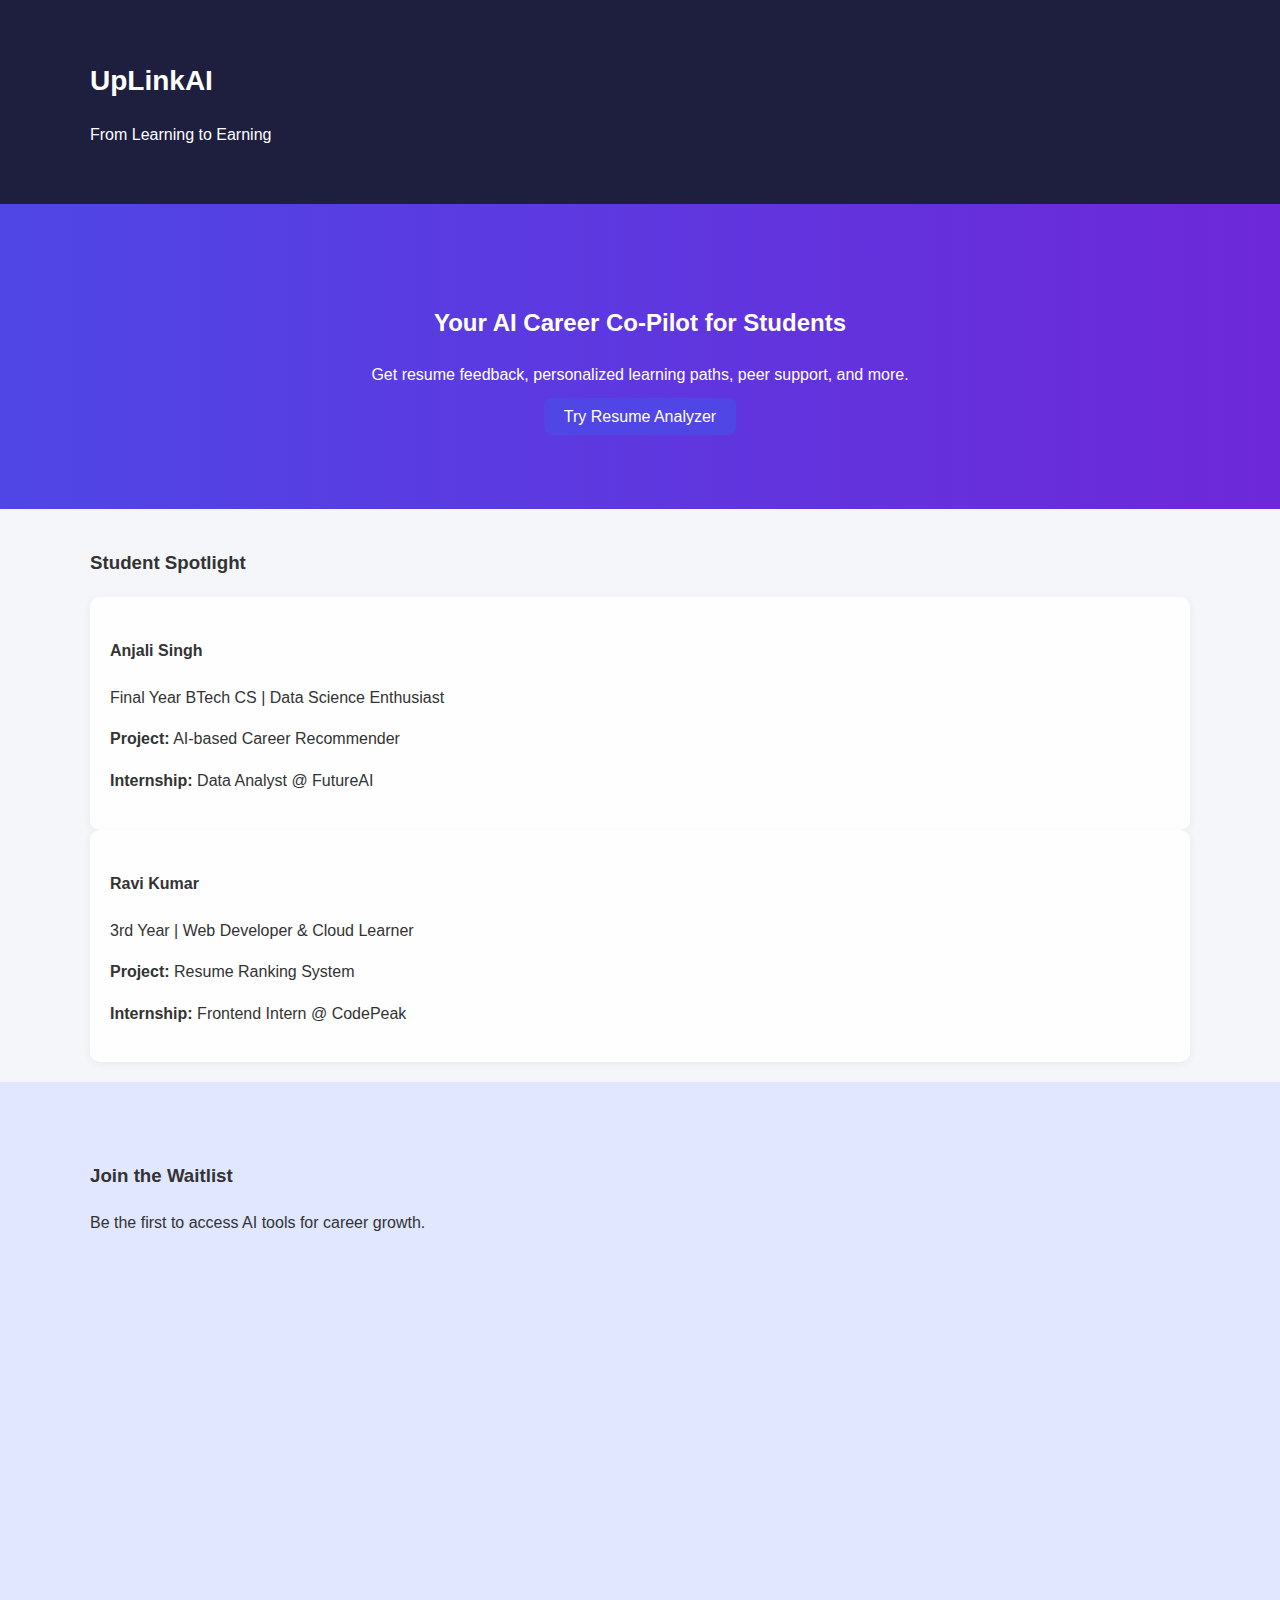
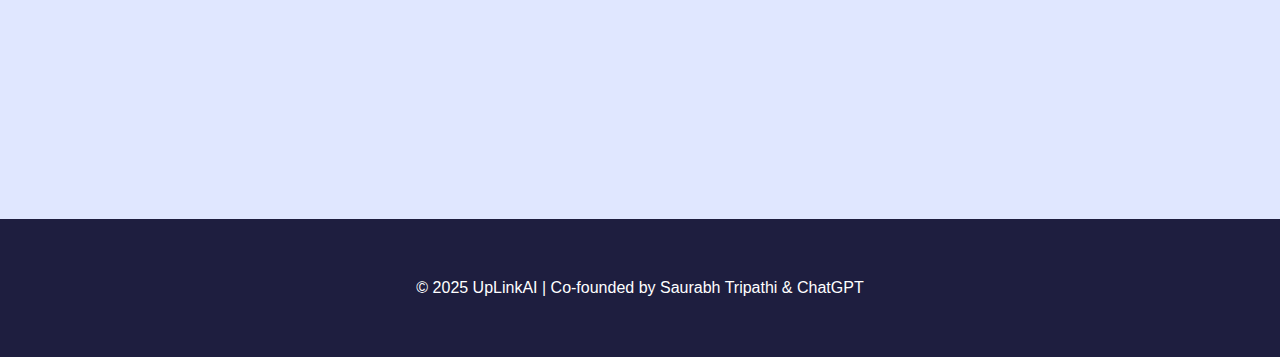
<file: index.html>
<!DOCTYPE html>
<html lang="en">
<head>
  <meta charset="UTF-8" />
  <meta name="viewport" content="width=device-width, initial-scale=1.0"/>
  <title>UpLinkAI – From Learning to Earning</title>
  <meta name="description" content="UpLinkAI is an AI-powered co-pilot for students. Resume Analyzer, Career Tools, Peer Support, and more.">
  <meta name="keywords" content="uplinkai, resume analyzer, career tool, ai students, student co-pilot">
  <meta name="author" content="Saurabh Tripathi">
  <link rel="stylesheet" href="style.css" />
</head>
<body>
  <header>
    <div class="container">
      <h1 class="logo">UpLinkAI</h1>
      <p class="tagline">From Learning to Earning</p>
    </div>
  </header>

  <section class="hero">
    <div class="container">
      <h2>Your AI Career Co-Pilot for Students</h2>
      <p>Get resume feedback, personalized learning paths, peer support, and more.</p>
      <a href="resume-analyzer.html" class="btn">Try Resume Analyzer</a>
    </div>
  </section>

  <section class="portfolio">
    <div class="container">
      <h3>Student Spotlight</h3>
      <div class="card">
        <h4>Anjali Singh</h4>
        <p>Final Year BTech CS | Data Science Enthusiast</p>
        <p><strong>Project:</strong> AI-based Career Recommender</p>
        <p><strong>Internship:</strong> Data Analyst @ FutureAI</p>
      </div>
      <div class="card">
        <h4>Ravi Kumar</h4>
        <p>3rd Year | Web Developer & Cloud Learner</p>
        <p><strong>Project:</strong> Resume Ranking System</p>
        <p><strong>Internship:</strong> Frontend Intern @ CodePeak</p>
      </div>
    </div>
  </section>

  <section class="waitlist">
    <div class="container">
      <h3>Join the Waitlist</h3>
      <p>Be the first to access AI tools for career growth.</p>
      <iframe src="https://docs.google.com/forms/d/e/1FAIpQLScU6zmpzDJ39BRlAfvPOHUS4ZCMMSZHoX_jrs3gnt0TeAjF_A/viewform?embedded=true" width="100%" height="500" frameborder="0" marginheight="0" marginwidth="0">Loading…</iframe>
    </div>
  </section>

  <footer>
    <div class="container">
      <p>&copy; 2025 UpLinkAI | Co-founded by Saurabh Tripathi & ChatGPT</p>
    </div>
  </footer>
</body>
</html>
</file>
<file: style.css>
body {
  font-family: 'Inter', sans-serif;
  margin: 0;
  padding: 0;
  line-height: 1.6;
  background: #f4f6f9;
  color: #333;
}

.container {
  max-width: 1100px;
  margin: auto;
  padding: 20px;
}

header {
  background: #1e1e3f;
  color: #fff;
  padding: 20px 0;
}

.logo {
  font-size: 28px;
  font-weight: bold;
}

.btn {
  background: #4f46e5;
  color: white;
  padding: 10px 20px;
  text-decoration: none;
  border-radius: 8px;
}

.hero {
  background: linear-gradient(to right, #4f46e5, #6d28d9);
  color: white;
  padding: 60px 0;
  text-align: center;
}

.features {
  background: white;
  padding: 60px 0;
}

.features .grid {
  display: grid;
  grid-template-columns: repeat(auto-fit, minmax(250px, 1fr));
  gap: 20px;
}

.card {
  background: #fefefe;
  padding: 20px;
  border-radius: 10px;
  box-shadow: 0 2px 10px rgba(0,0,0,0.05);
}

.how-it-works {
  background: #eef2ff;
  padding: 40px 0;
  text-align: center;
}

.waitlist {
  padding: 40px 0;
  background: #e0e7ff;
}

footer {
  background: #1e1e3f;
  color: white;
  text-align: center;
  padding: 20px;
}
</file>
